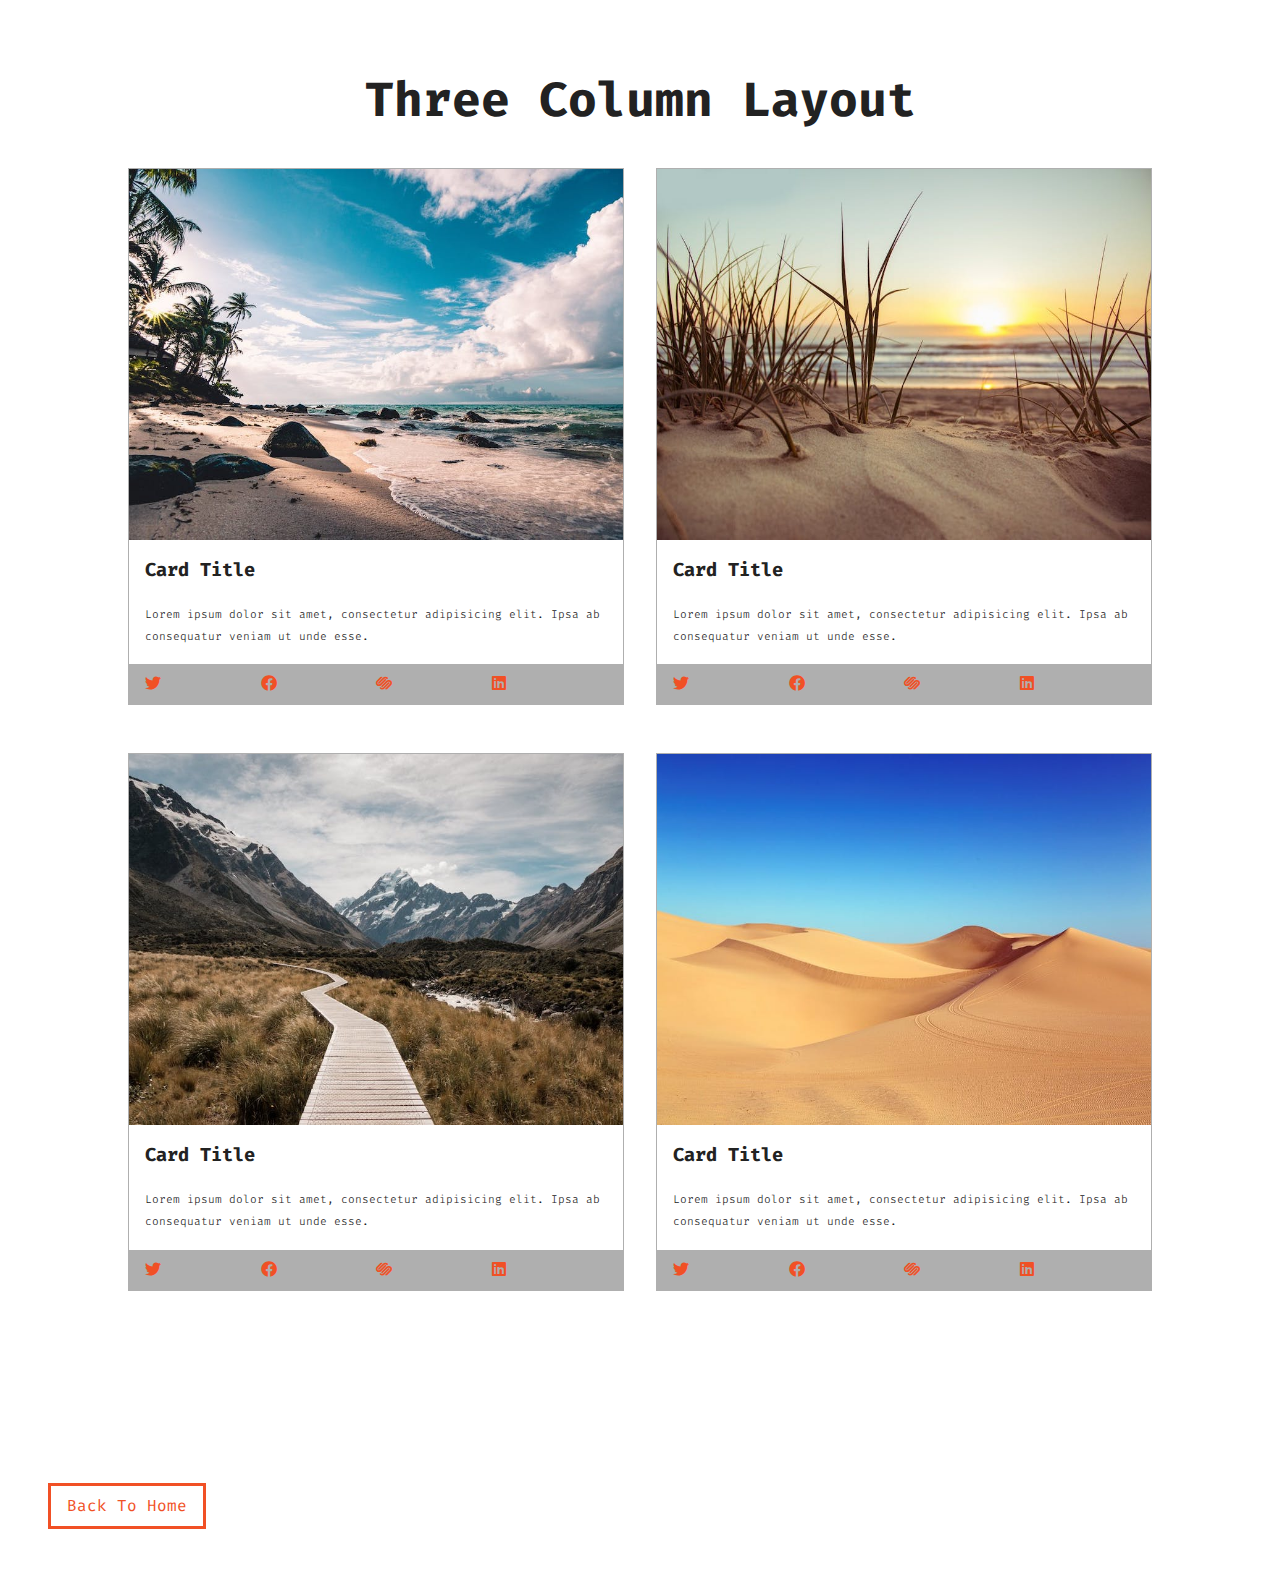
<file: cards.html>
<!DOCTYPE html>
<html lang="en">
  <head>
    <meta charset="UTF-8" />
    <meta http-equiv="X-UA-Compatible" content="IE=edge" />
    <meta name="viewport" content="width=device-width, initial-scale=1.0" />
    <title>Cards Project</title>
    <!-- google fonts -->
    <link
      href="https://fonts.googleapis.com/css2?family=Fira+Code:wght@300;400&display=swap"
      rel="stylesheet"
    />
    <!-- font awsome -->
    <link rel="stylesheet" href="fontawesome-free-5.9.0-web/css/all.min.css" />
    <!-- style css -->
    <link rel="stylesheet" href="style.css" />
  </head>
  <body>
    <section class="cards">
      <div class="title">
        <h1>three column layout</h1>
      </div>
      <div class="cards-center">
        <!-- single card -->
        <article class="card">
          <img src="./images/size-image-1.jpeg" alt="" />
          <!-- card info -->
          <div class="card-info">
            <h3>card title</h3>
            <p>
              Lorem ipsum dolor sit amet, consectetur adipisicing elit. Ipsa ab
              consequatur veniam ut unde esse.
            </p>
          </div>
          <!-- card footer -->
          <div class="card-footer">
            <span><i class="fab fa-twitter"></i></span>
            <span><i class="fab fa-facebook"></i></span>
            <span><i class="fab fa-squarespace"></i></span>
            <span><i class="fab fa-linkedin"></i></span>
          </div>
        </article>
        <!-- end of single card -->
        <!-- single card -->
        <article class="card">
          <img src="./images/size-image-2.jpeg" alt="" />
          <!-- card info -->
          <div class="card-info">
            <h3>card title</h3>
            <p>
              Lorem ipsum dolor sit amet, consectetur adipisicing elit. Ipsa ab
              consequatur veniam ut unde esse.
            </p>
          </div>
          <!-- card footer -->
          <div class="card-footer">
            <span><i class="fab fa-twitter"></i></span>
            <span><i class="fab fa-facebook"></i></span>
            <span><i class="fab fa-squarespace"></i></span>
            <span><i class="fab fa-linkedin"></i></span>
          </div>
        </article>
        <!-- end of single card -->
        <!-- single card -->
        <article class="card">
          <img src="./images/size-image-3.jpeg" alt="" />
          <!-- card info -->
          <div class="card-info">
            <h3>card title</h3>
            <p>
              Lorem ipsum dolor sit amet, consectetur adipisicing elit. Ipsa ab
              consequatur veniam ut unde esse.
            </p>
          </div>
          <!-- card footer -->
          <div class="card-footer">
            <span><i class="fab fa-twitter"></i></span>
            <span><i class="fab fa-facebook"></i></span>
            <span><i class="fab fa-squarespace"></i></span>
            <span><i class="fab fa-linkedin"></i></span>
          </div>
        </article>
        <!-- end of single card -->
        <!-- single card -->
        <article class="card">
          <img src="./images/size-image-4.jpeg" alt="" />
          <!-- card info -->
          <div class="card-info">
            <h3>card title</h3>
            <p>
              Lorem ipsum dolor sit amet, consectetur adipisicing elit. Ipsa ab
              consequatur veniam ut unde esse.
            </p>
          </div>
          <!-- card footer -->
          <div class="card-footer">
            <span><i class="fab fa-twitter"></i></span>
            <span><i class="fab fa-facebook"></i></span>
            <span><i class="fab fa-squarespace"></i></span>
            <span><i class="fab fa-linkedin"></i></span>
          </div>
        </article>
        <!-- end of single card -->
      </div>
    </section>
    <a href="index.html" class="btn">back to home</a>
  </body>
</html>
</file>
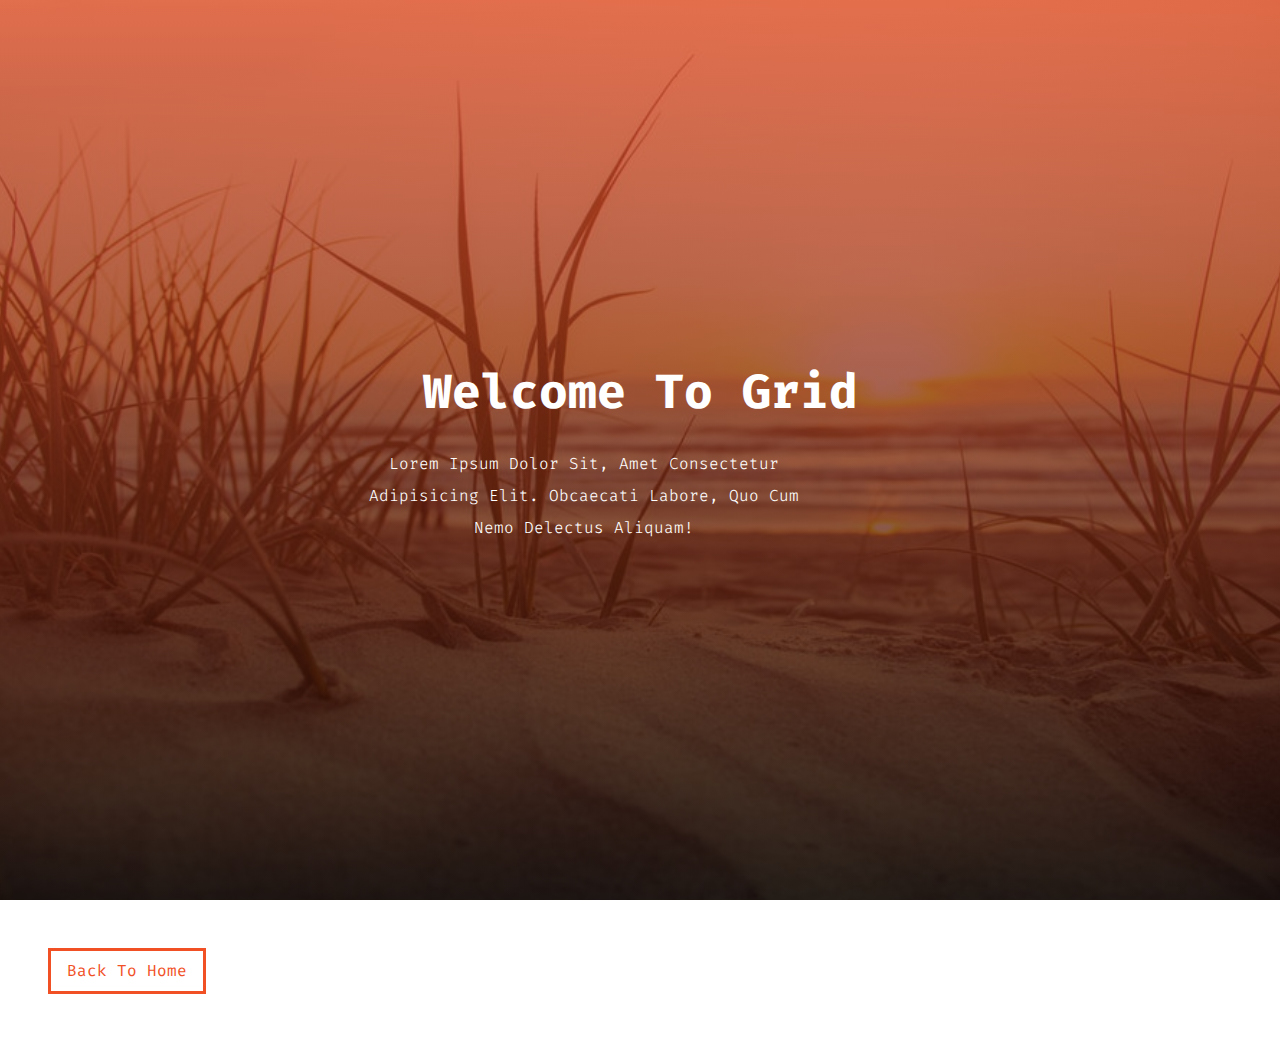
<file: hero.html>
<!DOCTYPE html>
<html lang="en">
  <head>
    <meta charset="UTF-8" />
    <meta http-equiv="X-UA-Compatible" content="IE=edge" />
    <meta name="viewport" content="width=device-width, initial-scale=1.0" />
    <title>Hero Project</title>
    <!-- google fonts -->
    <link
      href="https://fonts.googleapis.com/css2?family=Fira+Code:wght@300;400&display=swap"
      rel="stylesheet"
    />
    <!-- font awsome -->
    <link rel="stylesheet" href="fontawesome-free-5.9.0-web/css/all.min.css" />
    <!-- style css -->
    <link rel="stylesheet" href="style.css" />
  </head>
  <body>
    <header class="hero-header">
      <div class="hero-banner">
        <h1>welcome to grid</h1>
        <p>
          Lorem ipsum dolor sit, amet consectetur adipisicing elit. Obcaecati
          labore, quo cum nemo delectus aliquam!
        </p>
      </div>
    </header>
    <a href="index.html" class="btn">back to home</a>
  </body>
</html>
</file>
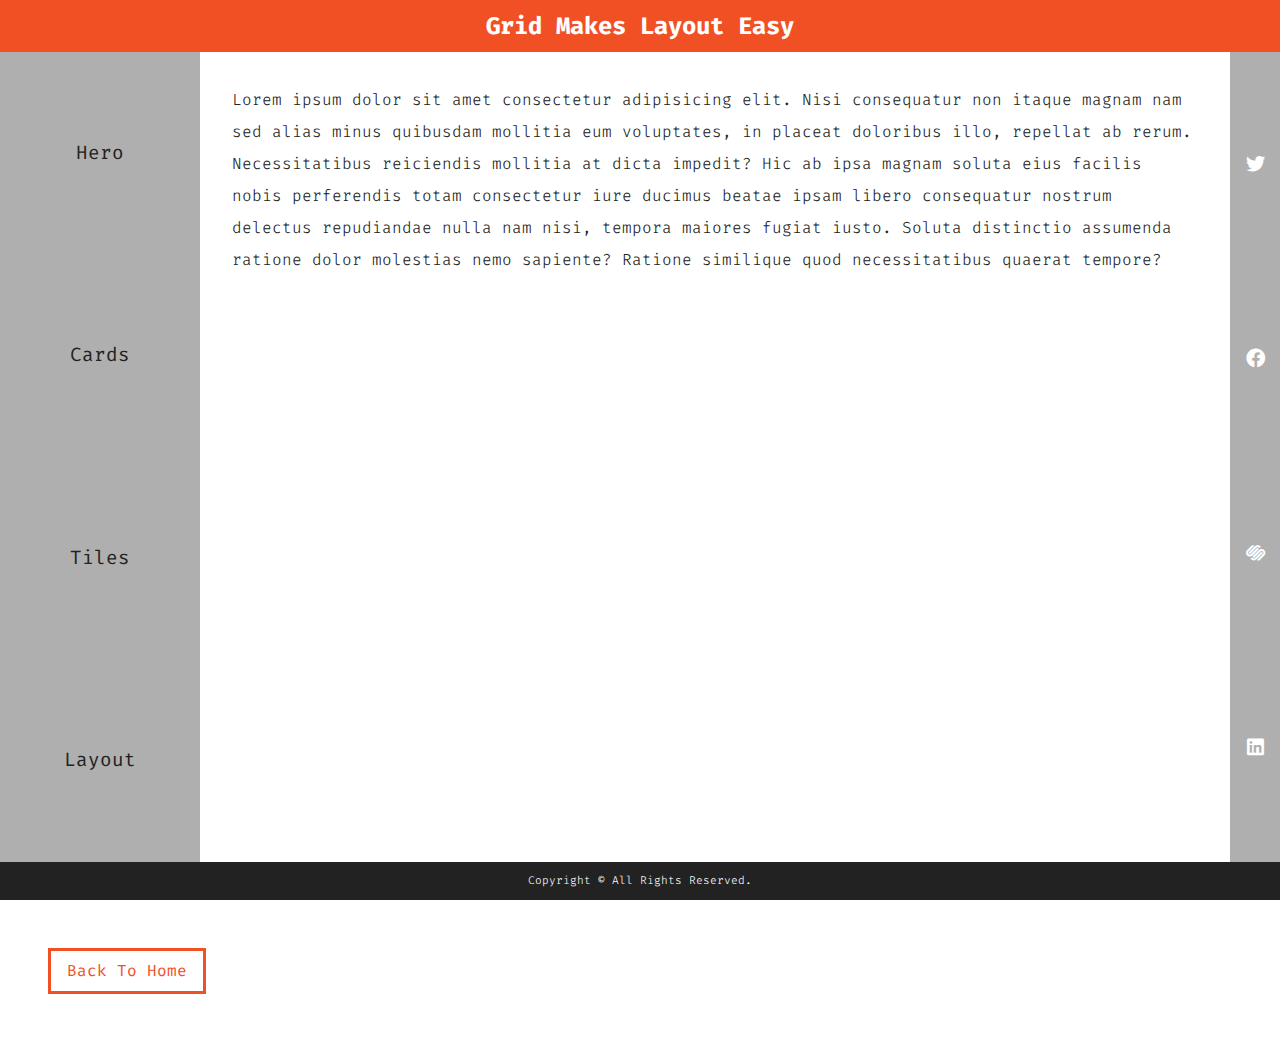
<file: layout.html>
<!DOCTYPE html>
<html lang="en">
  <head>
    <meta charset="UTF-8" />
    <meta http-equiv="X-UA-Compatible" content="IE=edge" />
    <meta name="viewport" content="width=device-width, initial-scale=1.0" />
    <title>layout Project</title>
    <!-- google fonts -->
    <link
      href="https://fonts.googleapis.com/css2?family=Fira+Code:wght@300;400&display=swap"
      rel="stylesheet"
    />
    <!-- font awsome -->
    <link rel="stylesheet" href="fontawesome-free-5.9.0-web/css/all.min.css" />
    <!-- style css -->
    <link rel="stylesheet" href="style.css" />
  </head>
  <body>
    <main class="main">
      <!-- header -->
      <header class="header">
        <h2>grid makes layout easy</h2>
      </header>
      <!-- bavbar -->
      <nav class="navbar">
        <ul>
          <li>
            <a href="hero.html">hero</a>
          </li>
          <li>
            <a href="cards.html">cards</a>
          </li>
          <li>
            <a href="tiles.html">tiles</a>
          </li>
          <li>
            <a href="layout.html">layout</a>
          </li>
        </ul>
      </nav>
      <!-- content -->
      <section class="content">
        <p>
          Lorem ipsum dolor sit amet consectetur adipisicing elit. Nisi
          consequatur non itaque magnam nam sed alias minus quibusdam mollitia
          eum voluptates, in placeat doloribus illo, repellat ab rerum.
          Necessitatibus reiciendis mollitia at dicta impedit? Hic ab ipsa
          magnam soluta eius facilis nobis perferendis totam consectetur iure
          ducimus beatae ipsam libero consequatur nostrum delectus repudiandae
          nulla nam nisi, tempora maiores fugiat iusto. Soluta distinctio
          assumenda ratione dolor molestias nemo sapiente? Ratione similique
          quod necessitatibus quaerat tempore?
        </p>
      </section>
      <!-- sidebar -->
      <section class="sidebar">
        <span><i class="fab fa-twitter"></i></span>
        <span><i class="fab fa-facebook"></i></span>
        <span><i class="fab fa-squarespace"></i></span>
        <span><i class="fab fa-linkedin"></i></span>
      </section>
      <!-- footer -->
      <div class="footer">
        <p>copyright &copy; all rights reserved.</p>
      </div>
    </main>
    <a href="index.html" class="btn">back to home</a>
  </body>
</html>
</file>
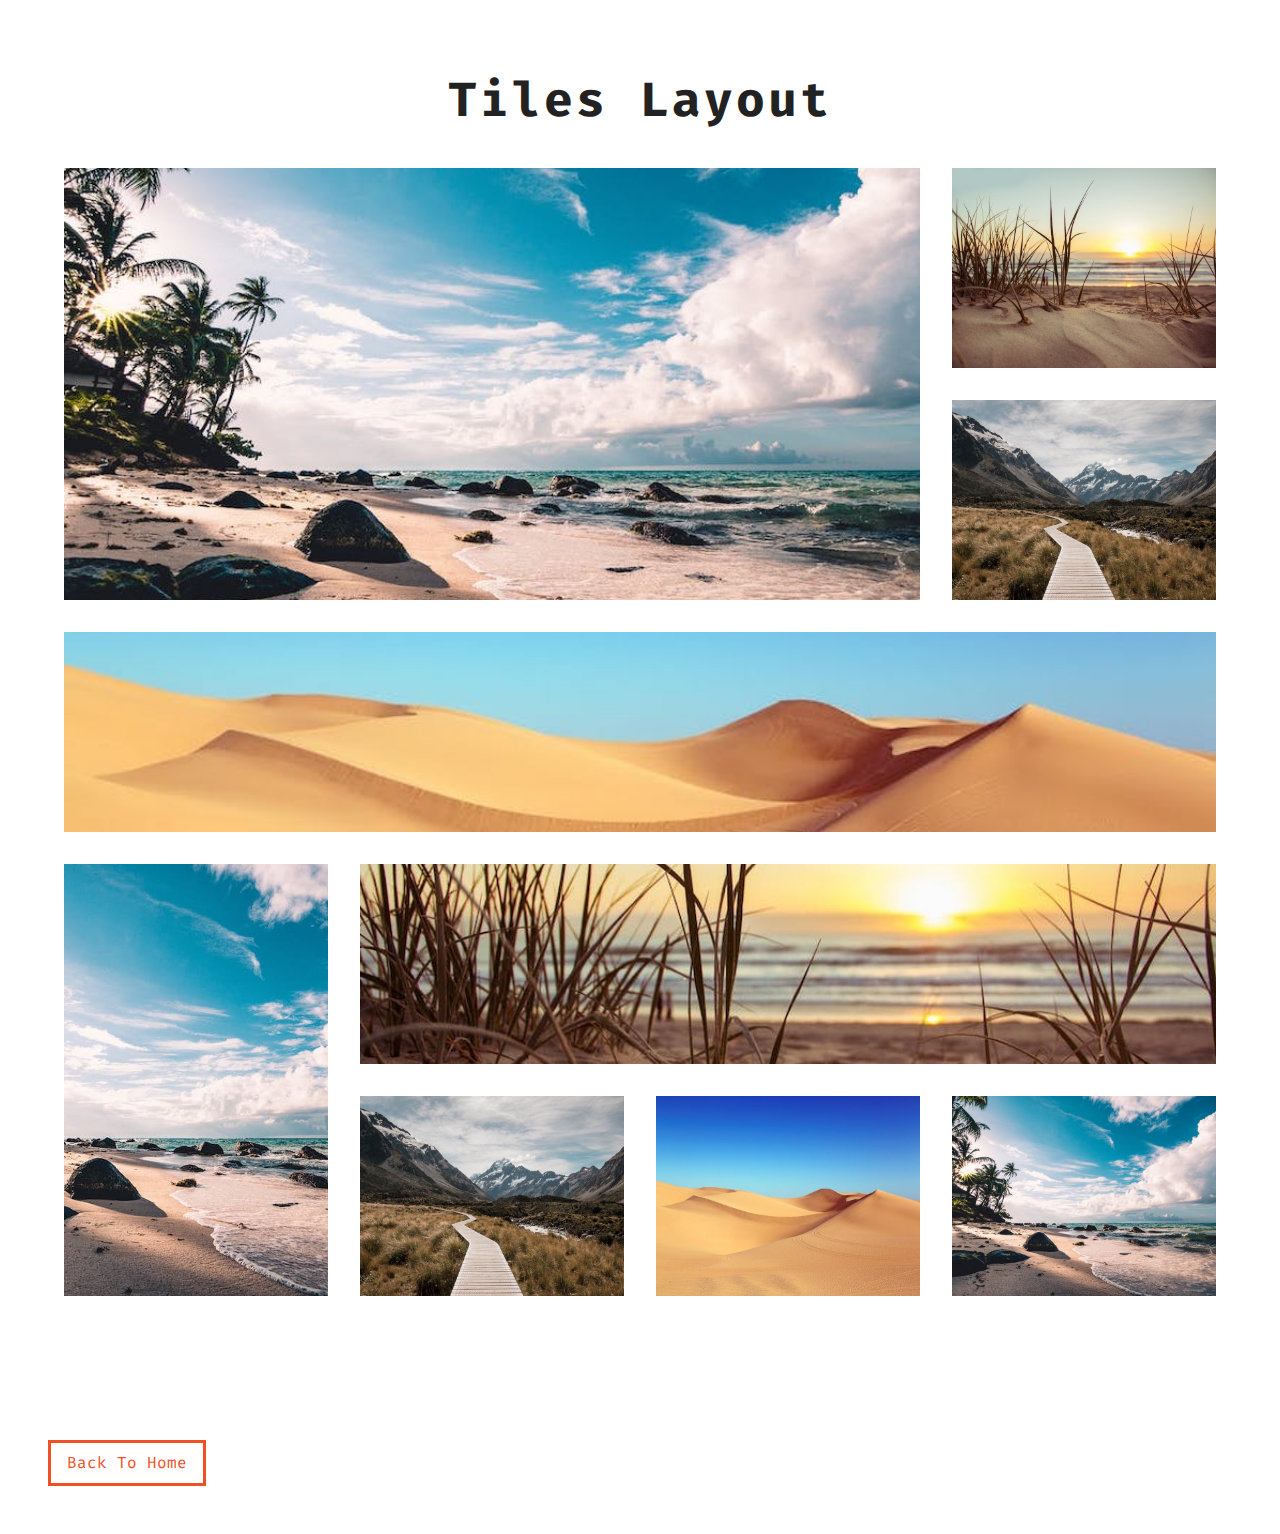
<file: tiles.html>
<!DOCTYPE html>
<html lang="en">
  <head>
    <meta charset="UTF-8" />
    <meta http-equiv="X-UA-Compatible" content="IE=edge" />
    <meta name="viewport" content="width=device-width, initial-scale=1.0" />
    <title>Tiles Project</title>
    <!-- google fonts -->
    <link
      href="https://fonts.googleapis.com/css2?family=Fira+Code:wght@300;400&display=swap"
      rel="stylesheet"
    />
    <!-- font awsome -->
    <link rel="stylesheet" href="fontawesome-free-5.9.0-web/css/all.min.css" />
    <!-- style css -->
    <link rel="stylesheet" href="style.css" />
  </head>
  <body>
    <section class="tiles">
      <div class="title">
        <h1>tiles layout</h1>
      </div>
      <div class="tiles-center">
        <!-- single tile -->
        <article class="tile-1">
          <img src="./images/size-image-1.jpeg" alt="" />
        </article>
        <!-- end of single tile -->
        <!-- single tile -->
        <article class="tile-2">
          <img src="./images/size-image-2.jpeg" alt="" />
        </article>
        <!-- end of single tile -->
        <!-- single tile -->
        <article class="tile-3">
          <img src="./images/size-image-3.jpeg" alt="" />
        </article>
        <!-- end of single tile -->
        <!-- single tile -->
        <article class="tile-4">
          <img src="./images/size-image-4.jpeg" alt="" />
        </article>
        <!-- end of single tile -->
        <!-- single tile -->
        <article class="tile-5">
          <img src="./images/size-image-1.jpeg" alt="" />
        </article>
        <!-- end of single tile -->
        <!-- single tile -->
        <article class="tile-6">
          <img src="./images/size-image-2.jpeg" alt="" />
        </article>
        <!-- end of single tile -->
        <!-- single tile -->
        <article class="tile-7">
          <img src="./images/size-image-3.jpeg" alt="" />
        </article>
        <!-- end of single tile -->
        <!-- single tile -->
        <article class="tile-8">
          <img src="./images/size-image-4.jpeg" alt="" />
        </article>
        <!-- end of single tile -->
        <!-- single tile -->
        <article class="tile-9">
          <img src="./images/size-image-1.jpeg" alt="" />
        </article>
        <!-- end of single tile -->
      </div>
    </section>
    <a href="index.html" class="btn">back to home</a>
  </body>
</html>
</file>
<file: style.css>
/* 
=============
Variables
=============
 */
 :root {
     --primaryColor: #f15025;
  --mainBlack: #222;
  --mainWhite: #fff;
--offWhite:#f7f7f7;
--darkGrey: #afafaf;
--mainTransition:all 0.3s linear
--mainSpacing:0.2rem;
}
/* 
=============
Global
=============
 */
 *{
     margin: 0; 
     padding: 0;
   box-sizing: border-box;
}

body {
  font-family: 'Fira Code', monospace;
  color:var(--mainBlack);
  background: var(--mainWhite);
  line-height: 1.5;
}
a{
    text-decoration: none;
}
img{
    width: 100%;
    display: block;
}
h1,h2,h3{
    text-transform: capitalize;
    letter-spacing: var(--mainSpacing);
    margin-bottom: 1.25rem;
}
h1{
    font-size: 3rem;
}
h2{
    margin-bottom: 0;
}
p{
    font-weight: 300;
    font-size: 0.7rem;
    line-height: 2;
}
.btn{
display: inline-block;
padding: 0.5rem 1rem;
text-transform: capitalize;
border: 3px solid var(--primaryColor);
color: var(--primaryColor);
margin: 3rem;
transition: var(--mainTransition);
}
.btn:hover{
    background: var(--primaryColor);
    color: var(--mainWhite);
}
/* 
=============
Main navbar
=============
 */
 .main-navbar{
     background: var(--darkGrey);
     padding: 0 2rem;
    }
    .main-navbar li{
        list-style: none;
 }
 .main-navbar a{
     text-transform: capitalize;
     display: block;
     padding: 1rem 0;
     color: var(--primaryColor);
     letter-spacing: var(--mainSpacing);
     transition: var(--mainTransition);
    }
 .main-navbar a:hover{
     color: var(--mainBlack);
 }
 
 @media screen and (min-width:992px){
     .main-navbar ul{
max-width: 1170px;
margin: 0 auto;
display: grid;
grid-template-columns: repeat(4,1fr);
     }
     .main-navbar a{
         text-align:center;
        }
 }
        /* 
        =============
        Hero
        =============
         */
         .hero-header{
             background: var(--primaryColor);
             min-height: 100vh; 
             color: var(--mainWhite); 
             display: grid;
             justify-content: center;
             align-items: center;
            }
            .hero-banner{
             text-transform: capitalize;
             text-align: center;
}
         .hero-banner p{
             color: var(--mainWhite);
             width: 80%;
             max-width: 560px;
             font-size: 1rem;
         }
         /* .hero-banner h1{
             color: var(--mainWhite);
         } */
@media screen and (max-width:600px) {
    .hero-banner{
        padding: 0 3rem;
    }
}
@media screen and (min-width:768px) {
    .hero-header{
        background: linear-gradient(rgba(241,80,37,0.75),rgba(0,0,0,0.75)) ,url(./images/image-2.jpeg) center/cover fixed no-repeat;
    }
}
             /* 
             =============
             Cards
             =============
              */
              .title{
                  text-align: center;
                }
                .cards {
        padding: 4rem 0;
    }
    .cards-center{
        width: 80vw;
        max-width: 1170px;
        margin: 2rem auto;
    }
    .card{
        border: 1px solid var(--darkGrey);
        margin-bottom: 3rem;
    }
    .card-info{
        padding: 1rem;
    }
    .card-footer{
        background: var(--darkGrey);
        color: var(--primaryColor);
        display: grid;
        grid-template-columns: repeat(4,1fr);
        justify-content:center;
        padding: 0.5rem 1rem;
    }       
/* @media screen and (min-width:768px) {
    .cards-center{
        display: grid;
        grid-template-columns: repeat(2,1fr);
        grid-column-gap: 2rem;
    }
}
@media screen and (min-width:1170px) {
    .cards-center{
        grid-template-columns: repeat(3,1fr);  
    }
} */
.cards-center{
    display: grid;
    grid-column-gap: 2rem;
    grid-template-columns: repeat(auto-fill, minmax(368px,1fr));
}
/* 
=============
tiles
=============
 */
 .tiles{
     padding: 4rem 0;
     letter-spacing:3px;
 }
 .tiles-center{
     width: 90vw;
     max-width: 1170px;
     margin: 2rem auto;
     display: grid;
     grid-row-gap: 2rem;
    }
 @media screen and (min-width:768px) {
     .tiles-center{
         grid-template-columns: 1fr 1fr;
         grid-column-gap: 2rem;
         
     }
    }
 @media screen and (min-width:992px) {
     .tiles-center{
         grid-template-columns: repeat(3,1fr);
         
     }
     @media screen and (min-width:1170px){
         .tiles-center{
             grid-template-columns: repeat(4,1fr);
             grid-template-rows: repeat(5,200px);
             grid-template-areas: 
             "a a a b"
             "a a a c"
             "d d d d"
             "e f f f"
             "e g h i"
         }
         .tiles img{
             height: 100%;
             object-fit: cover;
            }
         .tile-1{
             grid-area: a;
            }
            .tile-2{
                grid-area: b;
            }
            .tile-3{
             grid-area: c;
         }
         .tile-4{
             grid-area: d;
            }
         .tile-5{
             grid-area: e;
            }
            .tile-6{
             grid-area: f;
            }
         .tile-7{
             grid-area: g;
            }
            .tile-8{
             grid-area: h;
         }
         .tile-9{
             grid-area: i;
         }
        }
 }
        /* 
        =============
        layout
        =============
         */
         .header{
background: var(--primaryColor);
color: var(--mainWhite);
text-align: center;
padding: 0.5rem 0;
         }
         .navbar{
             background: var(--darkGrey);
         }
         .navbar li{
            list-style-type: none;
         }
         .navbar a{
             padding: 1rem;
             display: inline-block;
             text-transform: capitalize;
             letter-spacing: --var(--mainSpacing);
             font-size: 1.2rem;
             color: var(--mainBlack);
transition: var(--mainTransition);
         }
         .navbar a:hover{
             color: var(--mainWhite);
         }
        .content p{
padding: 2rem;
        }
        .content p{
            font-size: 1rem;
        }
         .sidebar{
             background: var(--primaryColor);
             padding: 1rem 0;
             display: grid;
             grid-template-columns: repeat(4,1fr);
             justify-items: center;
             color: var(--mainWhite);
             font-size: 1.2rem;
         }
         .footer{
             background: var(--mainBlack);
             color: var(--mainWhite);
             text-align: center;
             text-transform: capitalize;
             padding: 0.5rem 0;
         }
         footer p{
             font-size: 1.2rem;
         }
         .main{
min-height: 100vh;
display: grid;
grid-template-columns: 1fr;
grid-template-rows: auto auto 1fr auto auto;
         }
         @media screen and (min-width:768px) {
             .navbar ul{
                 display: grid;
                 grid-template-columns: repeat(4,1fr);
                 justify-items: center;
             }
         }
         @media screen and (min-width: 992px) {
             .main{
                 grid-template-columns: [start] 200px [col-1-end] 1fr [col-2-end] 50px [end] ;
                 grid-template-rows: [start] auto [row-1-end] 1fr [row-2-end] auto [end];
             }
             .header {
                 grid-column: start/end;
                 grid-row: start/row-1-end;
                }
                .navbar {
                 grid-column: start/col-1-end;
                 grid-row: row-1-end/row-2-end;
                }
                
                .content {
                 grid-column: col-1-end/col-2-end;
                 grid-row: row-1-end/row-2-end;
                }
                .sidebar {
                 grid-column: col-2-end/end;
                 grid-row: row-1-end/row-2-end;
                }
                .footer {
                   grid-column: start/end;
                 grid-row: row-2-end/end; 
                }
                .navbar ul {
                   grid-template-columns: 1fr;
                   align-items: center;
                   min-height: 100%;
                }
                .sidebar {
                   grid-template-columns: 1fr;
                   align-items: center;
                   min-height: 100%;
                   background: var(--darkGrey);
                }
         }
</file>
